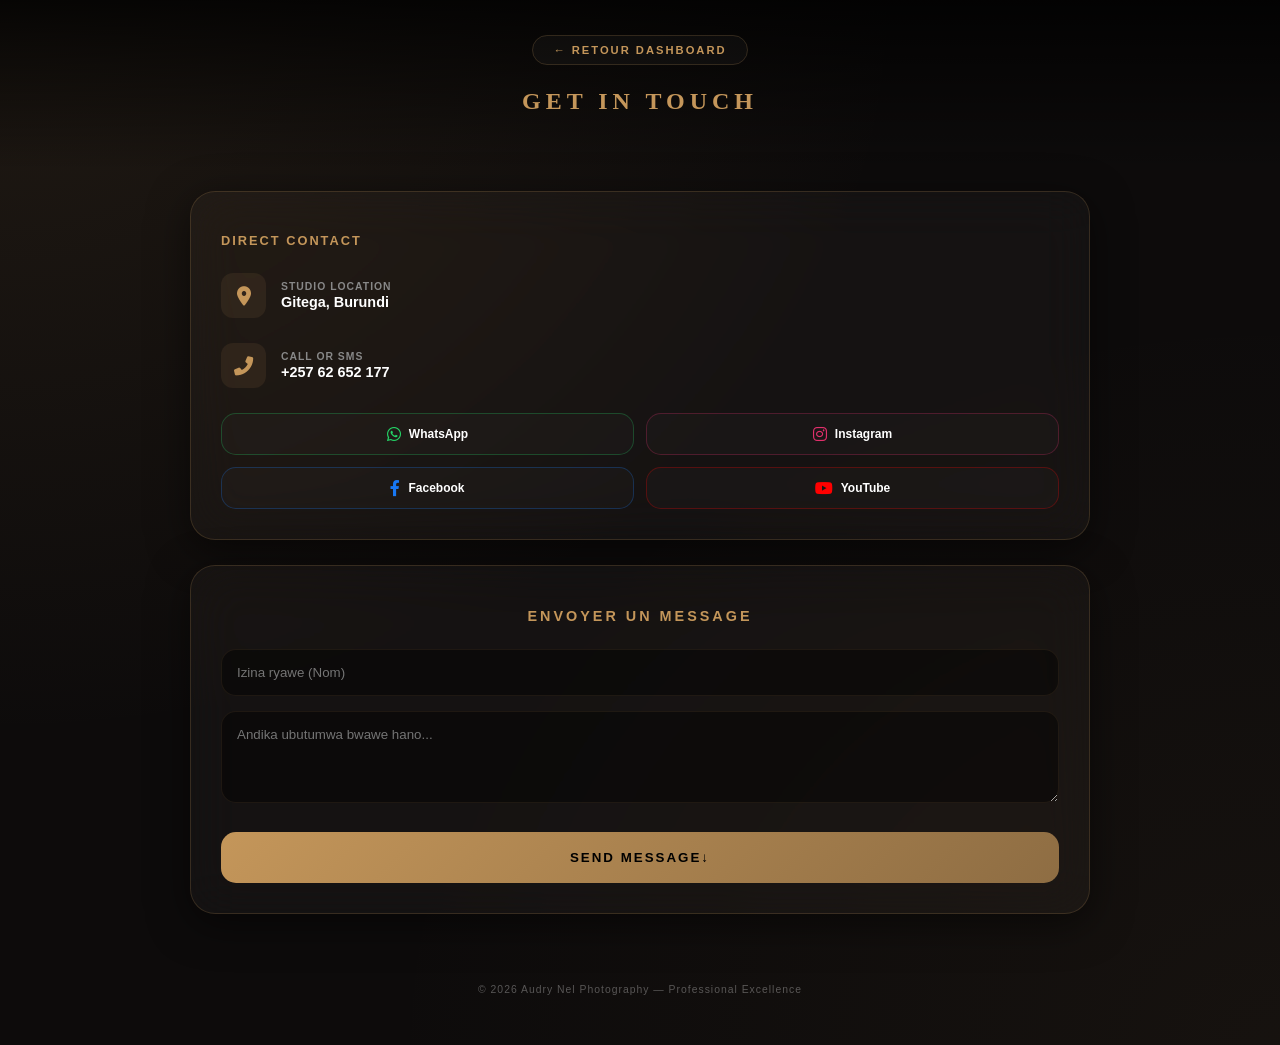
<file: contact.html>
<!DOCTYPE html>
<html lang="rw">
<head>
    <meta charset="UTF-8">
    <meta name="viewport" content="width=device-width, initial-scale=1.0, maximum-scale=1.0, user-scalable=no">
    <title>Contact Us | Audry Nel Photography</title>
    
    <link rel="stylesheet" href="https://cdnjs.cloudflare.com/ajax/libs/font-awesome/6.0.0/css/all.min.css">

    <style>
        :root {
            --gold: #c4965a;
            --dark-gold: #8e6d43;
            --glass: rgba(255, 255, 255, 0.03);
            --border: rgba(196, 150, 90, 0.2);
            --glow: 0 0 25px rgba(196, 150, 90, 0.3);
        }

        body {
            margin: 0;
            color: white;
            font-family: 'Segoe UI', Roboto, sans-serif;
            background: #0d0b0b;
            /* Background inyerera (Animated Mesh) */
            background-image: 
                radial-gradient(at 0% 0%, rgba(196, 150, 90, 0.1) 0px, transparent 50%),
                radial-gradient(at 100% 100%, rgba(196, 150, 90, 0.05) 0px, transparent 50%);
            min-height: 100vh;
            overflow-x: hidden;
        }

        /* --- LOADING SCREEN (2s) --- */
        #contact-loader {
            position: fixed;
            top: 0; left: 0; width: 100%; height: 100%;
            background: #000;
            display: flex;
            flex-direction: column;
            justify-content: center;
            align-items: center;
            z-index: 10000;
            animation: fadeOut 0.8s forwards;
            animation-delay: 2s;
        }

        @keyframes fadeOut {
            to { opacity: 0; visibility: hidden; }
        }

        .loader-icon {
            font-size: 40px;
            color: var(--gold);
            filter: drop-shadow(var(--glow));
            animation: bounce 0.6s infinite alternate;
        }

        @keyframes bounce { from { transform: translateY(0); } to { transform: translateY(-15px); } }

        header { 
            padding: 40px 20px; 
            text-align: center;
            background: linear-gradient(to bottom, rgba(0,0,0,0.8), transparent);
        }

        .back-btn {
            text-decoration: none;
            color: var(--gold);
            border: 1px solid var(--border);
            padding: 8px 20px;
            border-radius: 50px;
            font-size: 0.7rem;
            font-weight: bold;
            text-transform: uppercase;
            letter-spacing: 2px;
            background: var(--glass);
            backdrop-filter: blur(10px);
            transition: 0.3s;
        }

        .back-btn:hover { background: var(--gold); color: black; box-shadow: var(--glow); }

        h1 { 
            margin-top: 30px; 
            letter-spacing: 5px; 
            text-transform: uppercase; 
            font-size: 1.5rem;
            color: var(--gold);
            font-family: 'Playfair Display', serif;
        }

        .contact-container {
            display: flex;
            flex-direction: column;
            gap: 25px;
            padding: 20px;
            max-width: 900px;
            margin: 0 auto;
        }

        /* --- GLASS CARDS --- */
        .glass-card {
            background: var(--glass);
            backdrop-filter: blur(25px) saturate(160%);
            -webkit-backdrop-filter: blur(25px) saturate(160%);
            padding: 30px;
            border-radius: 25px;
            border: 1px solid var(--border);
            box-shadow: 0 10px 40px rgba(0,0,0,0.5);
            transition: 0.4s ease;
        }

        .info-item {
            display: flex;
            align-items: center;
            margin-bottom: 25px;
        }

        .info-item i {
            font-size: 1.2rem;
            color: var(--gold);
            width: 45px;
            height: 45px;
            background: rgba(196, 150, 90, 0.1);
            display: flex;
            align-items: center;
            justify-content: center;
            border-radius: 12px;
            margin-right: 15px;
        }

        .info-item h4 { margin: 0; color: #888; font-size: 0.65rem; text-transform: uppercase; letter-spacing: 1px; }
        .info-item p { margin: 2px 0 0; color: #fff; font-weight: 600; font-size: 0.9rem; }

        /* Social Icons Grid */
        .social-grid {
            display: grid;
            grid-template-columns: repeat(2, 1fr);
            gap: 12px;
            margin-top: 20px;
        }

        .social-link {
            display: flex;
            align-items: center;
            justify-content: center;
            padding: 12px;
            border-radius: 15px;
            background: rgba(255,255,255,0.02);
            color: white;
            text-decoration: none;
            border: 1px solid rgba(255,255,255,0.05);
            transition: 0.3s ease;
            font-size: 0.75rem;
            font-weight: 700;
        }

        .social-link:active { transform: scale(0.95); }
        .social-link i { margin-right: 8px; font-size: 1rem; }

        /* --- FORM STYLING --- */
        .contact-form h2 {
            font-size: 0.9rem;
            letter-spacing: 3px;
            color: var(--gold);
            text-transform: uppercase;
            margin-bottom: 25px;
            text-align: center;
        }

        .input-group { margin-bottom: 15px; }

        input, textarea {
            width: 100%;
            padding: 15px;
            background: rgba(0,0,0,0.4);
            border: 1px solid rgba(196, 150, 90, 0.1);
            border-radius: 15px;
            color: white;
            box-sizing: border-box;
            font-family: inherit;
            transition: 0.3s;
        }

        input:focus, textarea:focus {
            border-color: var(--gold);
            background: rgba(196, 150, 90, 0.05);
            outline: none;
        }

        .submit-btn {
            width: 100%;
            padding: 18px;
            background: linear-gradient(135deg, var(--gold), var(--dark-gold));
            border: none;
            border-radius: 15px;
            color: black;
            font-weight: 800;
            text-transform: uppercase;
            letter-spacing: 2px;
            cursor: pointer;
            transition: 0.3s;
            margin-top: 10px;
        }

        .submit-btn:hover { box-shadow: var(--glow); transform: translateY(-2px); }

        footer { text-align: center; padding: 40px 20px; opacity: 0.3; font-size: 0.65rem; letter-spacing: 1px; }
        /* --- CUSTOM GLASS MODAL --- */
.glass-modal {
    position: fixed;
    top: 0; left: 0; width: 100%; height: 100%;
    background: rgba(0, 0, 0, 0.7);
    backdrop-filter: blur(8px);
    display: none; /* Inyegeje kugeza igihe ikenewe */
    align-items: center;
    justify-content: center;
    z-index: 20000;
}

.modal-content {
    background: rgba(255, 255, 255, 0.05);
    backdrop-filter: blur(25px);
    border: 1px solid rgba(196, 150, 90, 0.3);
    padding: 30px;
    border-radius: 25px;
    width: 80%;
    max-width: 300px;
    text-align: center;
    box-shadow: 0 20px 50px rgba(0,0,0,0.5);
    animation: modalPop 0.3s cubic-bezier(0.175, 0.885, 0.32, 1.275);
}

@keyframes modalPop {
    from { transform: scale(0.8); opacity: 0; }
    to { transform: scale(1); opacity: 1; }
}

.gold-icon {
    font-size: 2.5rem;
    color: var(--gold);
    margin-bottom: 15px;
    filter: drop-shadow(0 0 10px rgba(196, 150, 90, 0.5));
}

.modal-content p {
    font-size: 0.85rem;
    line-height: 1.5;
    margin-bottom: 20px;
    color: #eee;
}

.modal-btn {
    background: var(--gold);
    color: black;
    border: none;
    padding: 10px 30px;
    border-radius: 12px;
    font-weight: 800;
    cursor: pointer;
    width: 100%;
}
    </style>
</head>
<body>

    <div id="contact-loader">
        <div class="loader-icon"><i class="fas fa-paper-plane"></i></div>
        <p style="margin-top: 20px; color: var(--gold); letter-spacing: 3px; font-weight: bold; font-size: 0.6rem;">AUDRY NEL AGENCY</p>
    </div>

    <header>
        <a href="index.html" class="back-btn">← Retour Dashboard</a>
        <h1>Get In Touch</h1>
    </header>

    <div class="contact-container">
        
        <div class="glass-card">
            <h2 style="font-size: 0.8rem; color: var(--gold); letter-spacing: 2px; margin-bottom: 25px; text-transform: uppercase;">Direct Contact</h2>
            
            <div class="info-item">
                <i class="fas fa-map-marker-alt"></i>
                <div><h4>Studio Location</h4><p>Gitega, Burundi</p></div>
            </div>
            
            <div class="info-item">
                <i class="fas fa-phone-alt"></i>
                <div><h4>Call or SMS</h4><p>+257 62 652 177</p></div>
            </div>

            <div class="social-grid">
                <a href="https://wa.me/25762652177" class="social-link" style="border-color: #25D36644;"><i class="fab fa-whatsapp" style="color:#25D366"></i> WhatsApp</a>
                <a href="https://www.instagram.com/audry_nel" class="social-link" style="border-color: #E1306C44;"><i class="fab fa-instagram" style="color:#E1306C"></i> Instagram</a>
                <a href="https://www.facebook.com/Audrynel257" class="social-link" style="border-color: #1877F244;"><i class="fab fa-facebook-f" style="color:#1877F2"></i> Facebook</a>
                <a href="https://youtube.com/@audrynel" class="social-link" style="border-color: #FF000044;"><i class="fab fa-youtube" style="color:#FF0000"></i> YouTube</a>
            </div>
        </div>

        <div class="glass-card contact-form">
            <h2>Envoyer un message</h2>
            <form id="whatsappForm">
                <div class="input-group">
                    <input type="text" id="userName" placeholder="Izina ryawe (Nom)" required>
                </div>
                <div class="input-group">
                    <textarea id="userMessage" rows="4" placeholder="Andika ubutumwa bwawe hano..." required></textarea>
                </div>
                <button type="button" onclick="sendWhatsApp()" class="submit-btn">Send Message↓</button>
            </form>
        </div>

    </div>
    <div id="custom-alert" class="glass-modal">
    <div class="modal-content">
        <i class="fas fa-exclamation-circle gold-icon"></i>
        <p id="alert-message">Mutubabarire,Uzuza,Amazina,Nubutumwa!Murakoze!</p>
        <button onclick="closeAlert()" class="modal-btn">OK</button>
    </div>
</div>

    <footer><p>&copy; 2026 Audry Nel Photography — Professional Excellence</p></footer>
<script>
    // 1. Function yo kwerekana Glass Alert
    function showAlert(msg) {
        const modal = document.getElementById('custom-alert');
        const alertMsg = document.getElementById('alert-message');
        
        if (modal && alertMsg) {
            alertMsg.textContent = msg;
            modal.style.display = 'flex';
        } else {
            // Niba unibagiwe gushira HTML hasi, koresha alert isanzwe ngo bitarwara
            alert(msg);
        }
    }

    // 2. Function yo gufunga Glass Alert
    function closeAlert() {
        const modal = document.getElementById('custom-alert');
        if (modal) {
            modal.style.display = 'none';
        }
    }

    // 3. Function yo kohereza ubutumwa kuri WhatsApp
    function sendWhatsApp() {
        const nameInput = document.getElementById('userName');
        const messageInput = document.getElementById('userMessage');

        const name = nameInput ? nameInput.value.trim() : "";
        const message = messageInput ? messageInput.value.trim() : "";

        // Guhindura Alert isanzwe mo Glass Alert nshya
        if(name === "" || message === "") {
            showAlert("Mutubabarire, mwibagiwe kuzuza amazina cyangwa ubutumwa!");
            return;
        }

        const phone = "25762652177";
        
        // Format message for WhatsApp neza
        const finalMsg = "Bonjour Audry Nel!%0A%0A" + 
                       "*Client:* " + encodeURIComponent(name) + "%0A" + 
                       "*Message:* " + encodeURIComponent(message) + "%0A%0A" +
                       "_Envoyé via le site officiel._";

        const waUrl = "https://wa.me/" + phone + "?text=" + finalMsg;
        
        // Gufungura WhatsApp
        window.open(waUrl, '_blank');
    }
</script>

</body>
</html>
</file>
